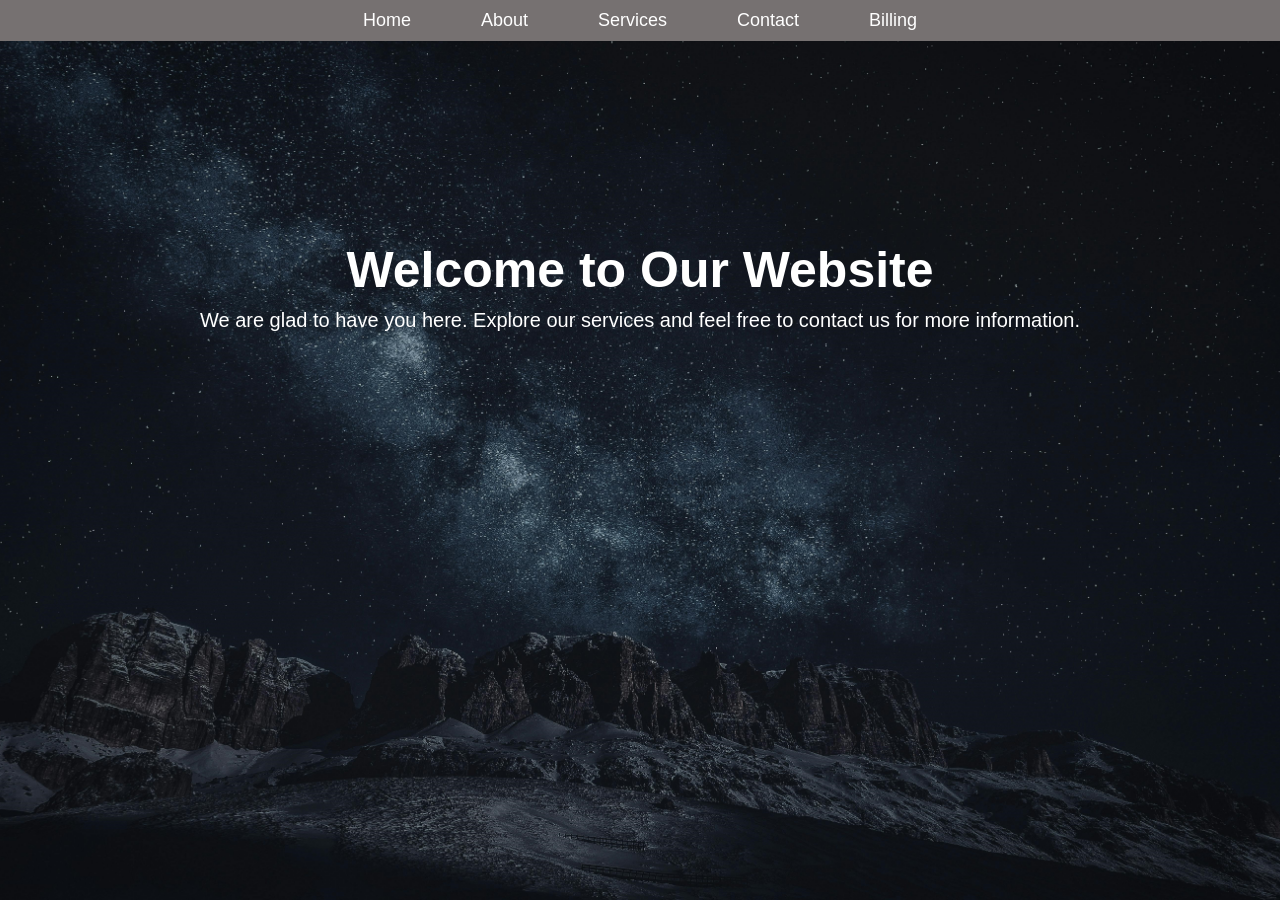
<file: index.html>
<!DOCTYPE html>
<html lang="en">

<head>
    <meta charset="UTF-8">
    <meta name="viewport" content="width=device-width, initial-scale=1.0">
    <link rel="stylesheet" href="style.css">
    <link rel="stylesheet" href="https://cdnjs.cloudflare.com/ajax/libs/font-awesome/6.4.0/css/all.min.css">
    <title>Home</title>
</head>

<body>
    <nav class="nav">
        <input type="checkbox" id="nav-check">

        <label for="nav-check" id="toggle">
            <i class="fas fa-bars"></i>
        </label>

        <ul class="navbar">
            <li class="nav-links"><a href="#">Home</a></li>
            <li class="nav-links"><a href="./about.html">About</a></li>
            <li class="nav-links"><a href="./service.html">Services</a></li>
            <li class="nav-links"><a href="./contact.html">Contact</a></li>
            <li class="nav-links"><a href="./billing.html">Billing</a></li>
        </ul>
    </nav>

    <main>
        <h1>Welcome to Our Website</h1>
        <p>We are glad to have you here. Explore our services and feel free to contact us for more information.</p>

    </main>
</body>

</html>
</file>
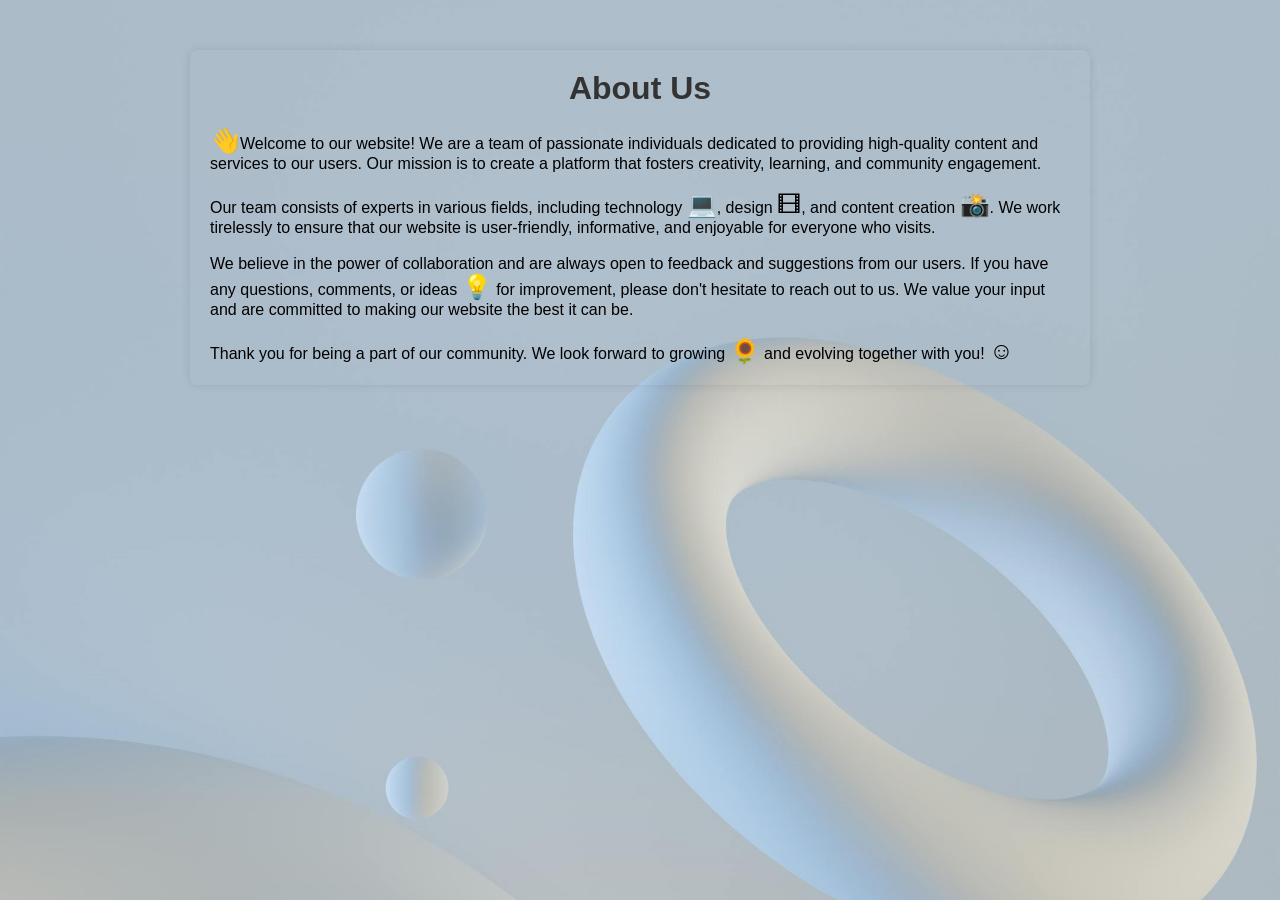
<file: about.html>
<!DOCTYPE html>
<html lang="en">
<head>
    <meta charset="UTF-8">
    <meta name="viewport" content="width=device-width, initial-scale=1.0">
    <link rel="stylesheet" href="./about.css">
    <title>About</title>
</head>
<body>
    <div class="container">
        <h1 class="about">About Us</h1>
        <p><span>👋</span>Welcome to our website! We are a team of passionate individuals dedicated to providing high-quality content and services to our users. Our mission is to create a platform that fosters creativity, learning, and community engagement.</p><br>
        <p>Our team consists of experts in various fields, including technology <span>💻</span>, design <span>🎞</span>, and content creation <span>📸</span>. We work tirelessly to ensure that our website is user-friendly, informative, and enjoyable for everyone who visits.</p><br>
        <p>We believe in the power of collaboration and are always open to feedback and suggestions from our users. If you have any questions, comments, or ideas <span>💡</span> for improvement, please don't hesitate to reach out to us. We value your input and are committed to making our website the best it can be.</p><br>
        <p>Thank you for being a part of our community. We look forward to growing <span>🌻</span> and evolving together with you! <span>☺</span></p>
    </div>
</body>
</html>
</body>
</html>
</file>
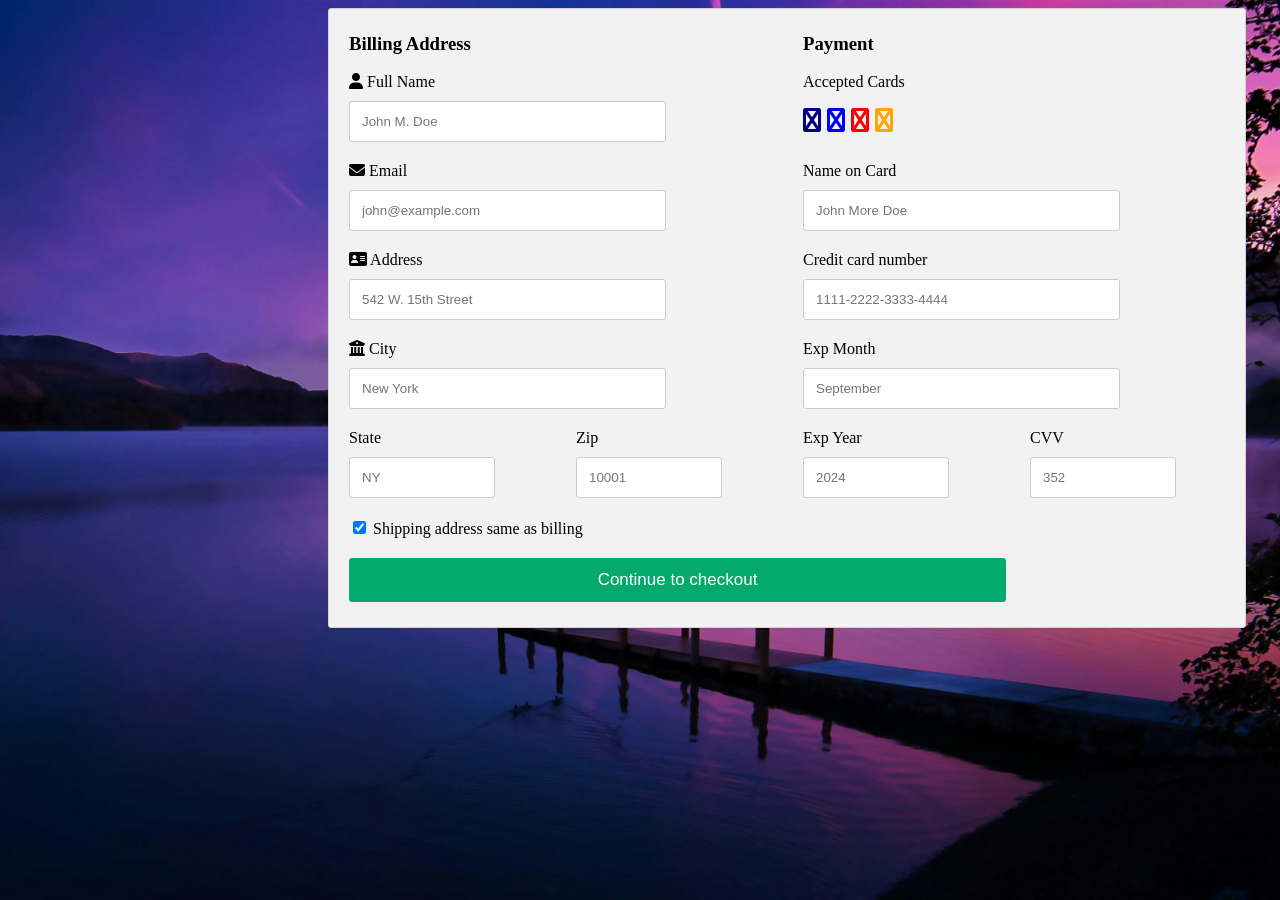
<file: billing.html>
<!DOCTYPE html>
<html lang="en">
<head>
    <meta charset="UTF-8">
    <meta name="viewport" content="width=device-width, initial-scale=1.0">
    <link rel="stylesheet" href="https://cdnjs.cloudflare.com/ajax/libs/font-awesome/6.4.0/css/all.min.css">
    <link rel="stylesheet" href="billing.css">
    <title>Billing</title>
</head>
<body>
    <div class="row">
        <div class="col-75">
            <div class="container">
                <form action="#">
                    <div class="row">
                        <div class="col-50">
                            <h3>Billing Address</h3>
                            <label for="fname"><i class="fa fa-user"></i> Full Name</label>
                            <input type="text" id="fname" name="firstname" placeholder="John M. Doe">
                            <label for="email"><i class="fa fa-envelope"></i> Email</label>
                            <input type="text" id="email" name="email" placeholder="john@example.com">
                            <label for="adr"><i class="fa fa-address-card"></i> Address</label>
                            <input type="text" id="adr" name="address" placeholder="542 W. 15th Street">
                            <label for="city"><i class="fa fa-institution"></i> City</label>
                            <input type="text" id="city" name="city" placeholder="New York">
                            <div class="row">
                                <div class="col-50">
                                    <label for="state">State</label>
                                    <input type="text" id="state" name="state" placeholder="NY">
                                </div>
                                <div class="col-50">
                                    <label for="zip">Zip</label>
                                    <input type="text" id="zip" name="zip" placeholder="10001">
                                </div>
                            </div>
                        </div>
                        <div class="col-50">
                            <h3>Payment</h3>
                            <label for="fname">Accepted Cards</label>
                            <div class="icon-container">
                                <i class="fa fa-cc-visa" style="color:navy;"></i>
                                <i class="fa fa-cc-amex" style="color:blue;"></i>
                                <i class="fa fa-cc-mastercard" style="color:red;"></i>
                                <i class="fa fa-cc-discover" style="color:orange;"></i>
                            </div>
                            <label for="cname">Name on Card</label>
                            <input type="text" id="cname" name="cardname" placeholder="John More Doe">
                            <label for="ccnum">Credit card number</label>
                            <input type="text" id="ccnum" name="cardnumber" placeholder="1111-2222-3333-4444">
                            <label for="expmonth">Exp Month</label>
                            <input type="text" id="expmonth" name="expmonth" placeholder="September">
                            <div class="row">
                                <div class="col-50">
                                    <label for="expyear">Exp Year</label>
                                    <input type="text" id="expyear" name="expyear" placeholder="2024">
                                </div>
                                <div class="col-50">
                                    <label for="cvv">CVV</label>
                                    <input type="text" id="cvv" name="cvv" placeholder="352">
                                </div>
                            </div>
                        </div>

                    </div>
                    <label>
                        <input type="checkbox" checked="checked" name="sameadr"> Shipping address same as billing
                    </label>
                    <input type="submit" value="Continue to checkout" class="btn">
                </form>
            </div>
        </div>

    </div>
</body>
</html>
</file>
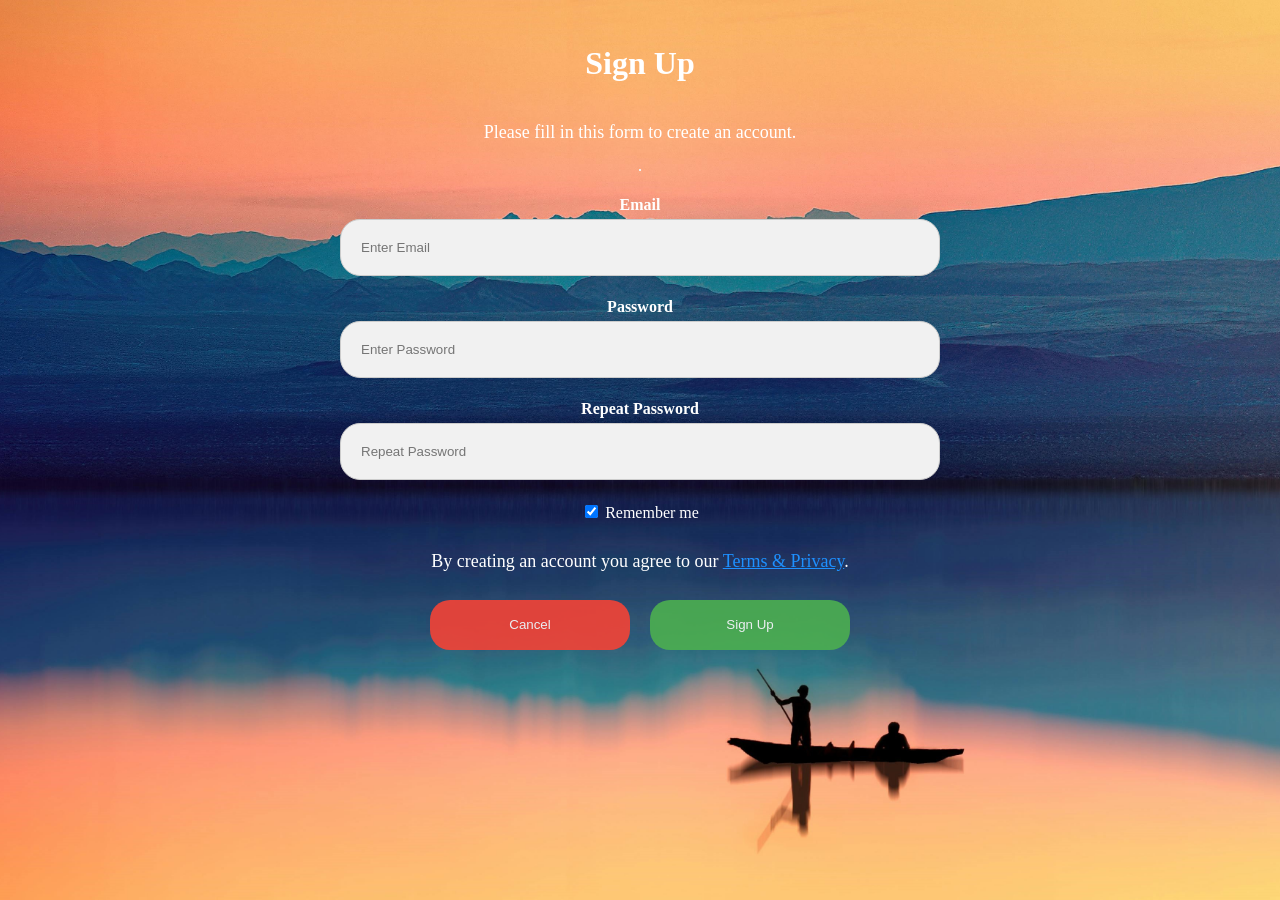
<file: contact.html>
<!DOCTYPE html>
<html lang="en">
<head>
    <meta charset="UTF-8">
    <meta name="viewport" content="width=device-width, initial-scale=1.0">
    <link rel="stylesheet" href="contact.css">
    <title>contact</title>
</head>
<body>
    <form action="">
        <div class="container">
            <h1>Sign Up</h1>
            <p>Please fill in this form to create an account.</p>
            <hr>

            <label for="email"><b>Email</b></label>
            <input type="text" placeholder="Enter Email" name="email" id="email" required>


            <label for="psw"><b>Password</b></label>
            <input type="password" placeholder="Enter Password" name="psw" id="psw" required>

            <label for="psw-repeat"><b>Repeat Password</b></label>
            <input type="password" placeholder="Repeat Password" name="psw-repeat" id="psw-repeat" required> 

            <label>
                <input type="checkbox" checked="checked" name="remember" style="margin-bottom:15px"> Remember me
            </label>

            <p>By creating an account you agree to our <a href="#" style="color:dodgerblue">Terms & Privacy</a>.</p>

            <div class="clearfix">
                <button type="button" class="cancelbtn">Cancel</button>
                <button type="submit" class="signupbtn">Sign Up</button>
            </div>
        </div>

    </form>
</body>
</html>
</file>
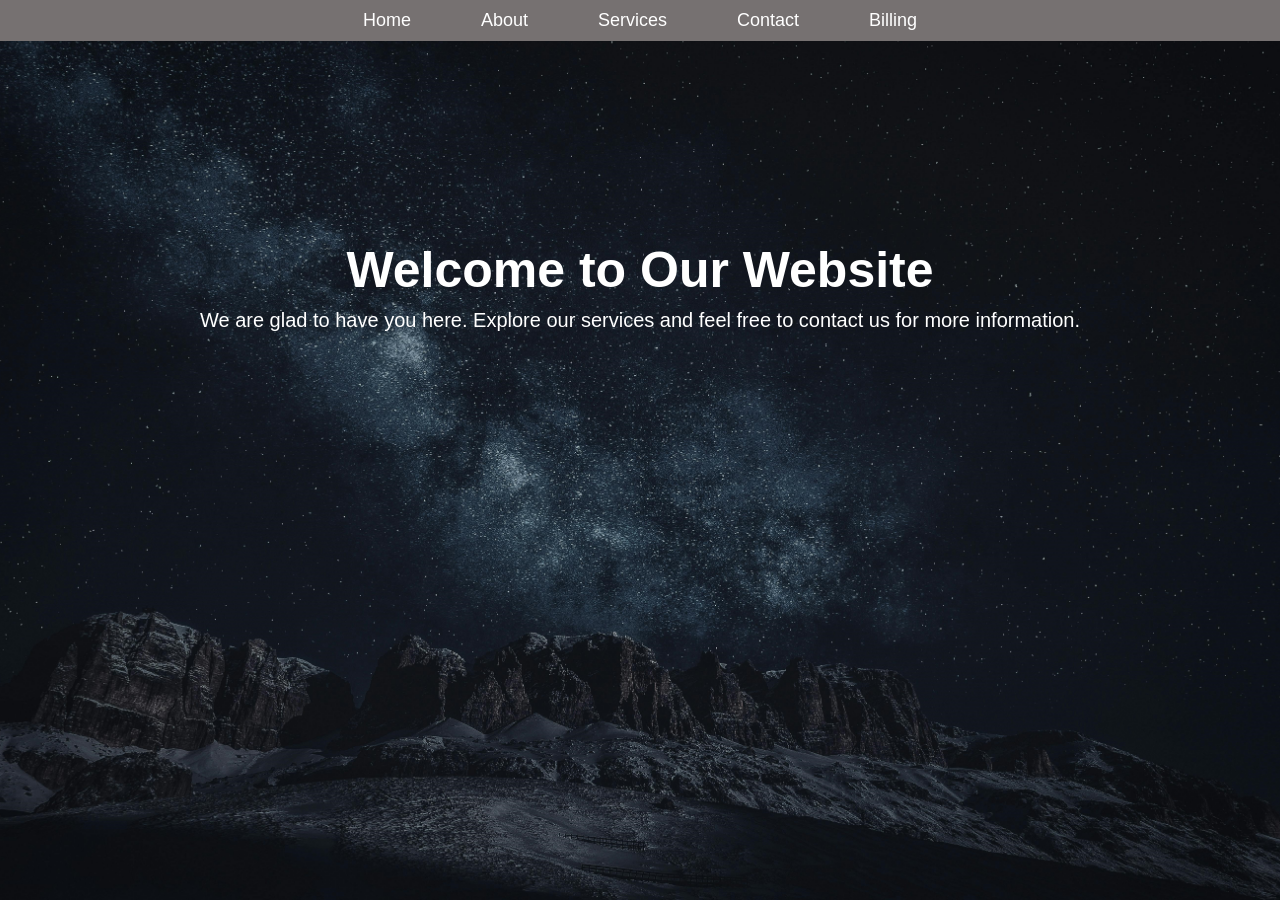
<file: home.html>
<!DOCTYPE html>
<html lang="en">

<head>
    <meta charset="UTF-8">
    <meta name="viewport" content="width=device-width, initial-scale=1.0">
    <link rel="stylesheet" href="./home.css">
    <link rel="stylesheet" href="https://cdnjs.cloudflare.com/ajax/libs/font-awesome/6.4.0/css/all.min.css">
    <title>Home</title>
</head>

<body>
    <nav class="nav">
        <input type="checkbox" id="nav-check">

        <label for="nav-check" id="toggle">
            <i class="fas fa-bars"></i>
        </label>

        <ul class="navbar">
            <li class="nav-links"><a href="./home.html">Home</a></li>
            <li class="nav-links"><a href="./about.html">About</a></li>
            <li class="nav-links"><a href="./service.html">Services</a></li>
            <li class="nav-links"><a href="./contact.html">Contact</a></li>
            <li class="nav-links"><a href="./billing.html">Billing</a></li>
        </ul>
    </nav>

    <main>
        <h1>Welcome to Our Website</h1>
        <p>We are glad to have you here. Explore our services and feel free to contact us for more information.</p>

    </main>
</body>

</html>
</file>
<file: style.css>
* {
    margin: 0;
    padding: 0;
    box-sizing: border-box;
}

body {
    background: url('./pexels-eberhardgross-2098428.jpg');
    background-size: cover;
    background-position: center;
    background-attachment: fixed;
    background-repeat: no-repeat;
    font-family: sans-serif;
}

h1 {
    text-align: center;
    color: #fff;
    margin-top: 200px;
    font-size: 50px;
}

p {
    text-align: center;
    color: #fff;
    margin-top: 10px;
    padding: 0 20px;
    font-size: 20px;
}

.nav {
    background-color: #767171;
    color: #fff;
    padding: 10px 20px;
    display: flex;
    align-items: center;
    justify-content: center;
}

.navbar {
    list-style: none;
    display: flex;
    gap: 70px;
}

.nav-links a {
    color: #fff;
    text-decoration: none;
    font-size: 18px;
}

.nav-links a:hover {
    color: rgb(154, 154, 243);
}

#nav-check {
    display: none;
}

#toggle {
    display: none;
    font-size: 24px;
    cursor: pointer;
    color: #fff;
}

@media (max-width: 768px) {
    .nav {
        justify-content: flex-end;
    }
    #toggle {
        display: block;
    }
    .navbar {
        display: none;
        flex-direction: column;
        gap: 0;
        position: absolute;
        top: 50px;
        left: 0;
        width: 100%;
        background-color: #767171;
        text-align: center;
    }
    .nav-links {
        padding: 15px 0;
        border-bottom: 1px solid #2c2b2b;
    }
    #nav-check:checked~.navbar {
        display: flex;
    }
}
</file>
<file: about.css>
*{
    margin: 0;
    padding: 0;
    box-sizing: border-box;
    background: url(./pexels-bosichong-28544350.jpg);
    background-size: cover;
    background-position: center;
    background-repeat: no-repeat;
    background-attachment: fixed;
}
span{
    font-size: 1.5rem;
}
body{
    font-family: 'Poppins', sans-serif;
}
.about{
    font-size: 2rem;
    color: #333;
    margin-bottom: 20px;
    text-align: center;
}
.container{
    max-width: 900px;
    margin: 50px auto;
    padding: 20px;
    border-radius: 8px;
    box-shadow: 0 0 10px rgba(0,0,0,0.1);
}
</file>
<file: billing.css>
*{
    box-sizing: border-box;
}
body {
    background: url(./pexels-raybilcliff-7508279.jpg);
    background-attachment: fixed;
    background-size: cover;
    background-position: center;
    background-repeat: no-repeat;
}
.row {
    display: -ms-flexbox;
    /* IE10 */
    display: flex;
    -ms-flex-wrap: wrap;
    /* IE10 */
    flex-wrap: wrap;
    margin: 0 -16px;
}

.col-25 {
    -ms-flex: 25%;
    /* IE10 */
    flex: 25%;
}

.col-50 {
    -ms-flex: 50%;
    /* IE10 */
    flex: 50%;
}

.col-75 {
    -ms-flex: 75%;
    /* IE10 */
    flex: 75%;
}

.col-25,
.col-50,
.col-75 {
    padding: 0 16px;
}

.container {
    background-color: #f2f2f2;
    padding: 5px 20px 15px 20px;
    border: 1px solid lightgrey;
    border-radius: 3px;
    display: grid;
    place-items: center;
    position: absolute;
    margin-left: 25%;
    z-index: 3;
 
}

input[type=text] {
    width: 75%;
    margin-bottom: 20px;
    padding: 12px;
    border: 1px solid #ccc;
    border-radius: 3px;
}

label {
    margin-bottom: 10px;
    display: block;
}

.icon-container {
    margin-bottom: 20px;
    padding: 7px 0;
    font-size: 24px;
}

.btn {
    background-color: #04AA6D;
    color: white;
    padding: 12px;
    margin: 10px 0;
    border: none;
    width: 75%;
    border-radius: 3px;
    cursor: pointer;
    font-size: 17px;
}

.btn:hover {
    background-color: #45a049;
}



/* Responsive layout - when the screen is less than 800px wide, make the two columns stack on top of each other instead of next to each other (and change the direction - make the "cart" column go on top) */
@media (max-width: 768px) {
    .row {
        flex-direction: column-reverse;
    }

    .col-25 {
        margin-bottom: 20px;
    }
}
</file>
<file: contact.css>
*{
    box-sizing: border-box;
}
body {

    background: url(./pexels-jplenio-2080960.jpg);  
    background-size: cover;
    background-position: center;
    background-repeat: no-repeat;
    background-attachment: fixed;
    color: white;

}
p{
    font-size: 18px;
}
/* full-width input fields */
input[type=text], input[type=password] {
    padding: 20px;
    margin: 5px 0 22px 0;
    display: inline-block;
    border: 1px solid #ccc;
    background: #f1f1f1;
    border-radius: 20px;
    width: 100%;
}
input[type=text]:focus, input[type=password]:focus {
    background-color: #ddd;
    outline: none;
}
hr {
    border: 1px solid #f1f1f1;
    margin-bottom: 25px;
}
/* Set a style for all buttons */
button {
    color: white;
    padding: 14px 20px;
    margin: 10px;
    border: none;
    cursor: pointer;
    opacity: 0.9;
}
button:hover {
    opacity:1;
    color: cadetblue;
}
/* extra styles for the cancel button */
.cancelbtn {
    padding: 14px 20px;
    background-color: #f44336;
    height: 50px;
    width: 200px;
    border-radius: 20px;
}
.signupbtn {
    padding: 14px 20px;
    background-color: #4CAF50;
    height: 50px;
    width: 200px;
    border-radius: 20px;
}
/* Float cancel and signup buttons and add an equal width */
.cancelbtn, .signupbtn {
    float: left;
}
/* Add padding to container elements */
.container {
    padding: 16px;
    height: 100%;
    width: 50%;
    display: grid;
    place-items: center;
    margin-left: 25%;
    border-radius: 20px;
}
.clearfix{
    overflow: auto;
    display: block;
    gap: 20px;
}
/* Clear floats */
.clearfix::after {  
    content: "";
    clear: both;
    display: table;
}
/*change styles for cancel button and signup button on extra small screens*/

@media screen and (max-width: 768px) {
    .cancelbtn, .signupbtn {
       width: 100px;
    }
}
</file>
<file: home.css>
* {
    margin: 0;
    padding: 0;
    box-sizing: border-box;
}

body {
    background: url('./pexels-eberhardgross-2098428.jpg');
    background-size: cover;
    background-position: center;
    background-attachment: fixed;
    background-repeat: no-repeat;
    font-family: sans-serif;
}

h1 {
    text-align: center;
    color: #fff;
    margin-top: 200px;
    font-size: 50px;
}

p {
    text-align: center;
    color: #fff;
    margin-top: 10px;
    padding: 0 20px;
    font-size: 20px;
}

.nav {
    background-color: #767171;
    color: #fff;
    padding: 10px 20px;
    display: flex;
    align-items: center;
    justify-content: center;
}

.navbar {
    list-style: none;
    display: flex;
    gap: 70px;
}

.nav-links a {
    color: #fff;
    text-decoration: none;
    font-size: 18px;
}

.nav-links a:hover {
    color: rgb(154, 154, 243);
}

#nav-check {
    display: none;
}

#toggle {
    display: none;
    font-size: 24px;
    cursor: pointer;
    color: #fff;
}

@media (max-width: 768px) {
    .nav {
        justify-content: flex-end;
    }
    #toggle {
        display: block;
    }
    .navbar {
        display: none;
        flex-direction: column;
        gap: 0;
        position: absolute;
        top: 50px;
        left: 0;
        width: 100%;
        background-color: #767171;
        text-align: center;
    }
    .nav-links {
        padding: 15px 0;
        border-bottom: 1px solid #2c2b2b;
    }
    #nav-check:checked~.navbar {
        display: flex;
    }
}
</file>
